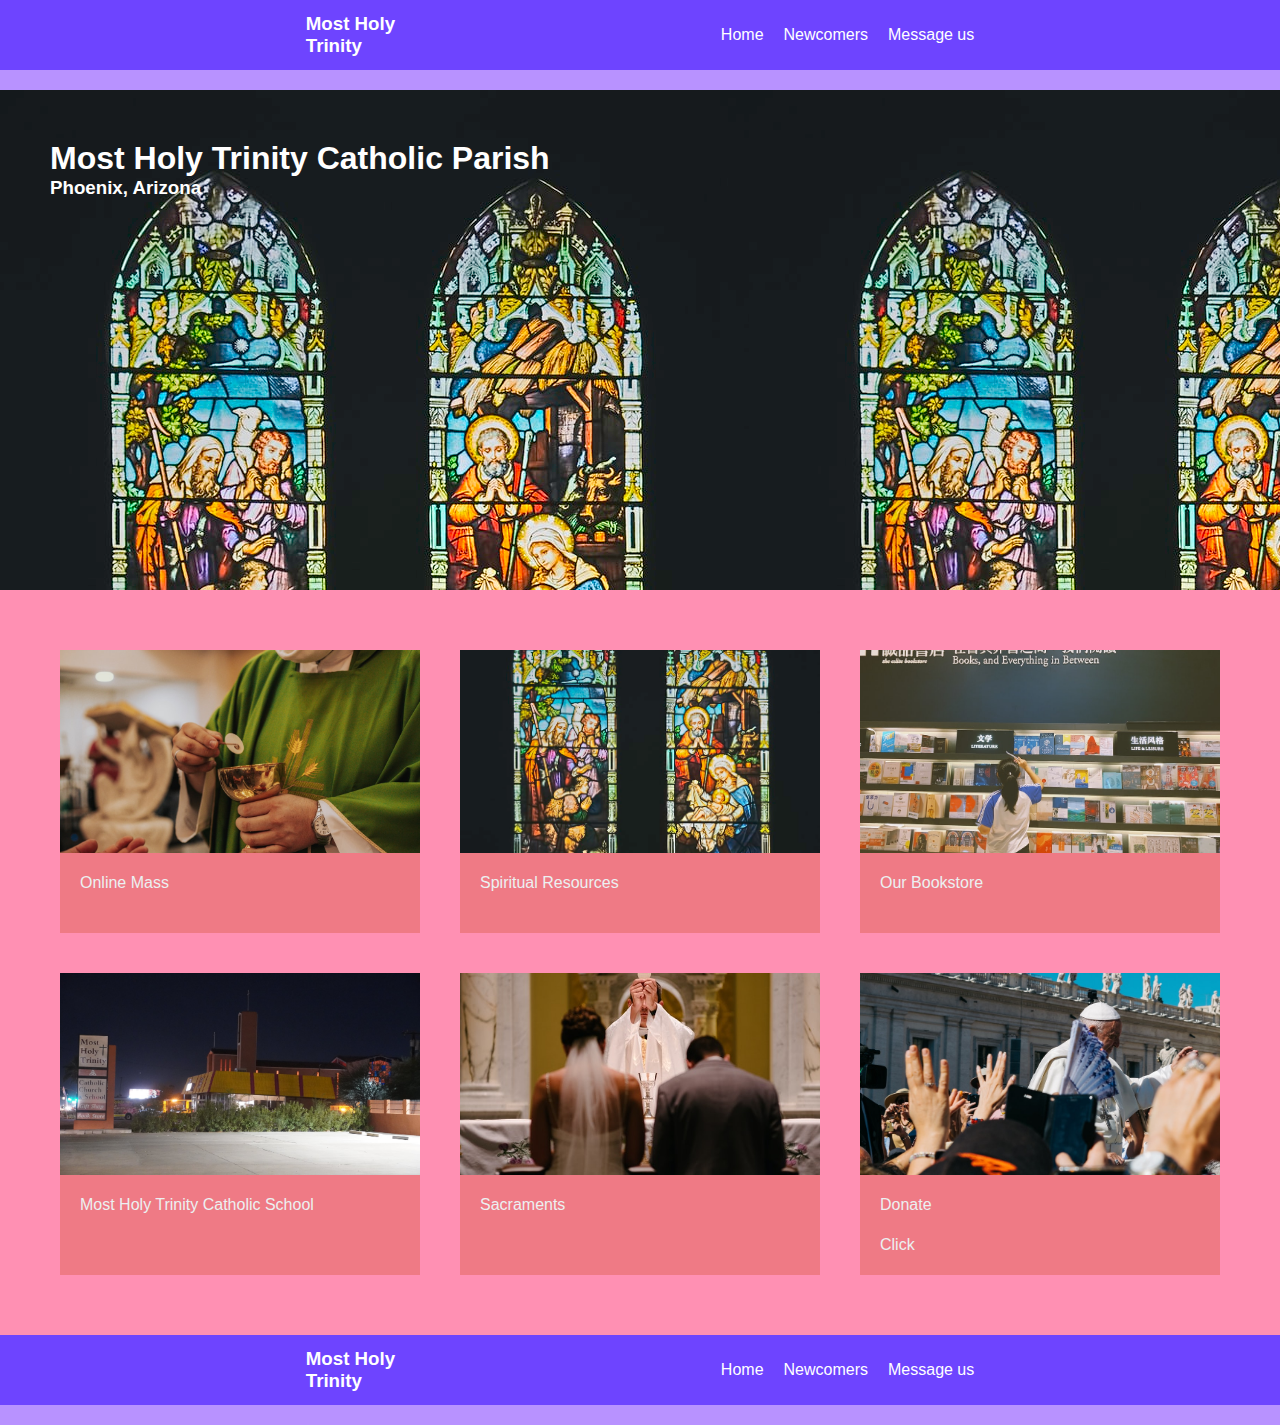
<file: index.html>
<!DOCTYPE html>
<html>
<head>
<link rel="stylesheet" href="setup.css" type="text/css">
<script
src="https://code.jquery.com/jquery-3.5.1.min.js"
integrity="sha256-9/aliU8dGd2tb6OSsuzixeV4y/faTqgFtohetphbbj0="
crossorigin="anonymous"></script>
<script src="home.js"></script>
</head>

<body>
    <header>
        <div class="left-nav">
        <h3><a href="index.html">Most Holy <br>Trinity</a></h3>
        
        </div>


        <div class="middle-nav">
            <ul>
                <li><a href="index.html">Home</a></li>
                <li><a href="Newcomers.html">Newcomers</a></li>
                <li><a href="Message.html">Message us</a></li>
            </ul>

        </div>

        
    </header>

    <div class="middleDiv">
        <h1>Most Holy Trinity Catholic Parish</h1>
        <h3>Phoenix, Arizona</h3>
    </div>

    <div class="boxesdiv">
        <section class="cards">
            <div class="card" id="onlinemass">
                <div class="card_image-container">
                    <img src="./images/onlinemass.jpg" alt="beach"/>
                </div>
    
                <div class="card_content">
                    <p class="card_title text--medium" id="masstext">
                        Online Mass
                    </p>    
                    <div class="card_info">
                        <p class="text--medium" id="massmedium"></p>
    
                    </div>
                </div>
            </div>
    
            <div class="card" id="spiritualresources">
                <div class="card_image-container">
                    <img src="./images/spiritual resources.jpg" alt="beach"/>
                </div>
    
                <div class="card_content">
                    <p class="card_title text--medium" id="spiritualtext">
                        Spiritual Resources
                    </p>    
                    <div class="card_info">
                        <p class="text--medium" id="spiritualmedium"></p>
    
                    </div>
                </div>
            </div>
    
            <div class="card" id="ourbookstore">
                <div class="card_image-container">
                    <img src="./images/virgen.jpg" alt="beach"/>
                </div>
    
                <div class="card_content">
                    <p class="card_title text--medium" id="ourbookstoretext">
                        Our Bookstore
                    </p>    
                    <div class="card_info">
                        <p class="text--medium" id="ourbookstoremedium"></p>
    
                    </div>
                </div>
            </div>
    
            <div class="card" id="mostholytrinitycatholicschool">
                <div class="card_image-container">
                    <img src="./images/catholicschool.jpg" alt="catholic school photo"/>
                </div>
    
                <div class="card_content">
                    <p class="card_title text--medium" id="mostholytext">
                        Most Holy Trinity Catholic School
                    </p>    
                    <div class="card_info">
                        <p class="text--medium" id="mostholymedium"></p>
    
                    </div>
                </div>
            </div>
    
            <div class="card" id="sacraments">
                <div class="card_image-container">
                    <img src="./images/Sacraments.jpg" alt="beach"/>
                </div>
    
                <div class="card_content">
                    <p class="card_title text--medium" id="sacramentstext">
                        Sacraments
                    </p>    
                    <div class="card_info">
                        <p class="text--medium" id="sacramentsmedium"></p>
    
                    </div>
                </div>
            </div>
    
            <div class="card" id="donate">
                <div class="card_image-container">
                    <img src="./images/Give.jpg" alt="beach"/>
                </div>
    
                <div class="card_content">
                    <p class="card_title text--medium" id="donatetext">
                        Donate
                    </p>    
                    <div class="card_info">
                        <p class="text--medium" id="donatemedium">Click</p>
                        
    
                    </div>
                </div>
            </div>
    
       

    </div>

    <footer>
        <div class="left-nav">
            <h3><a href="index.html">Most Holy <br>Trinity</a></h3>
            </div>
    
    
            <div class="middle-nav">
                <ul>
                    <li><a href="index.html">Home</a></li>
                    <li><a href="Newcomers.html">Newcomers</a></li>
                    <li><a href="Message.html">Message us</a></li>
                </ul>
    
            </div>
    
           
    </footer>
    
</body>

</html>
</file>
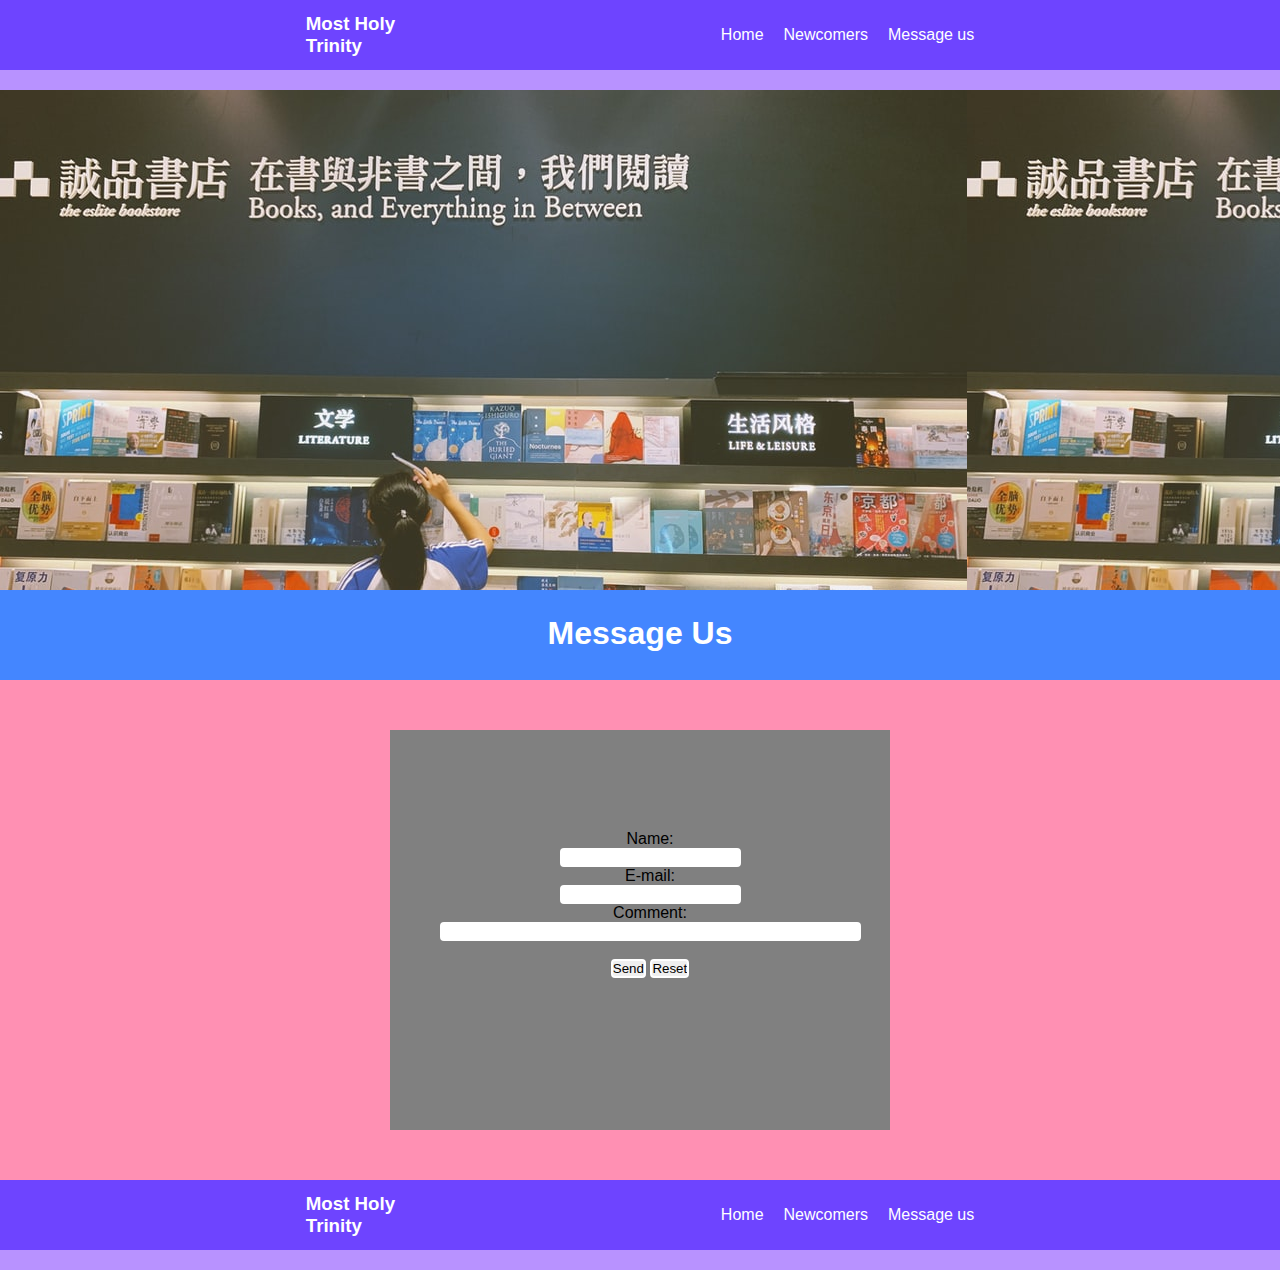
<file: Message.html>
<!DOCTYPE html>
<html>
<head>
<link rel="stylesheet" href="setup.css" type="text/css">
<link rel="stylesheet" href="newcomers.css" type="text/css">
<script
  src="https://code.jquery.com/jquery-3.5.1.min.js"
  integrity="sha256-9/aliU8dGd2tb6OSsuzixeV4y/faTqgFtohetphbbj0="
  crossorigin="anonymous"></script>
  <script src="newcomers.js" ></script>
</head>

<body>
    <header>
        <div class="left-nav">
        <h3><a href="index.html">Most Holy <br>Trinity</a></h3>
       
        </div>


        <div class="middle-nav">
            <ul>
                <li><a href="index.html">Home</a></li>
                <li><a href="Newcomers.html">Newcomers</a></li>
                <li>Message us</li>
            </ul>

        </div>

    </header>
    <div class="middleDivMessage">
        
    </div>
    <div class="newcomers-header">
        <h1>Message Us</h1>
    </div>

  
    <div class="boxesdiv1">
        <div class="miwwleBox">

        <form action="mailto:someone@example.com" method="post" enctype="text/plain">
            Name:<br>
            <input type="text" name="name"><br>
            E-mail:<br>
            <input type="text" name="mail"><br>
            Comment:<br>
            <input type="text" name="comment" size="50"><br><br>
            <input type="submit" value="Send">
            <input type="reset" value="Reset">
            </form> 
        </div>
    </div>

    <div class="textBox">
        <h1 class="title"></h1>
        <p class="titletext"></p>
    </div>

    <footer>
        <div class="left-nav">
            <h3><a href="index.html">Most Holy <br>Trinity</a></h3>
            </div>
    
    
            <div class="middle-nav">
                <ul>
                    <li><a href="index.html">Home</a></li>
                    <li><a href="Newcomers.html">Newcomers</a></li>
                    <li><a href="Message.html">Message us</a></li>
                </ul>
    
            </div>
    
           
    </footer>
    
</body>

</html>
</file>
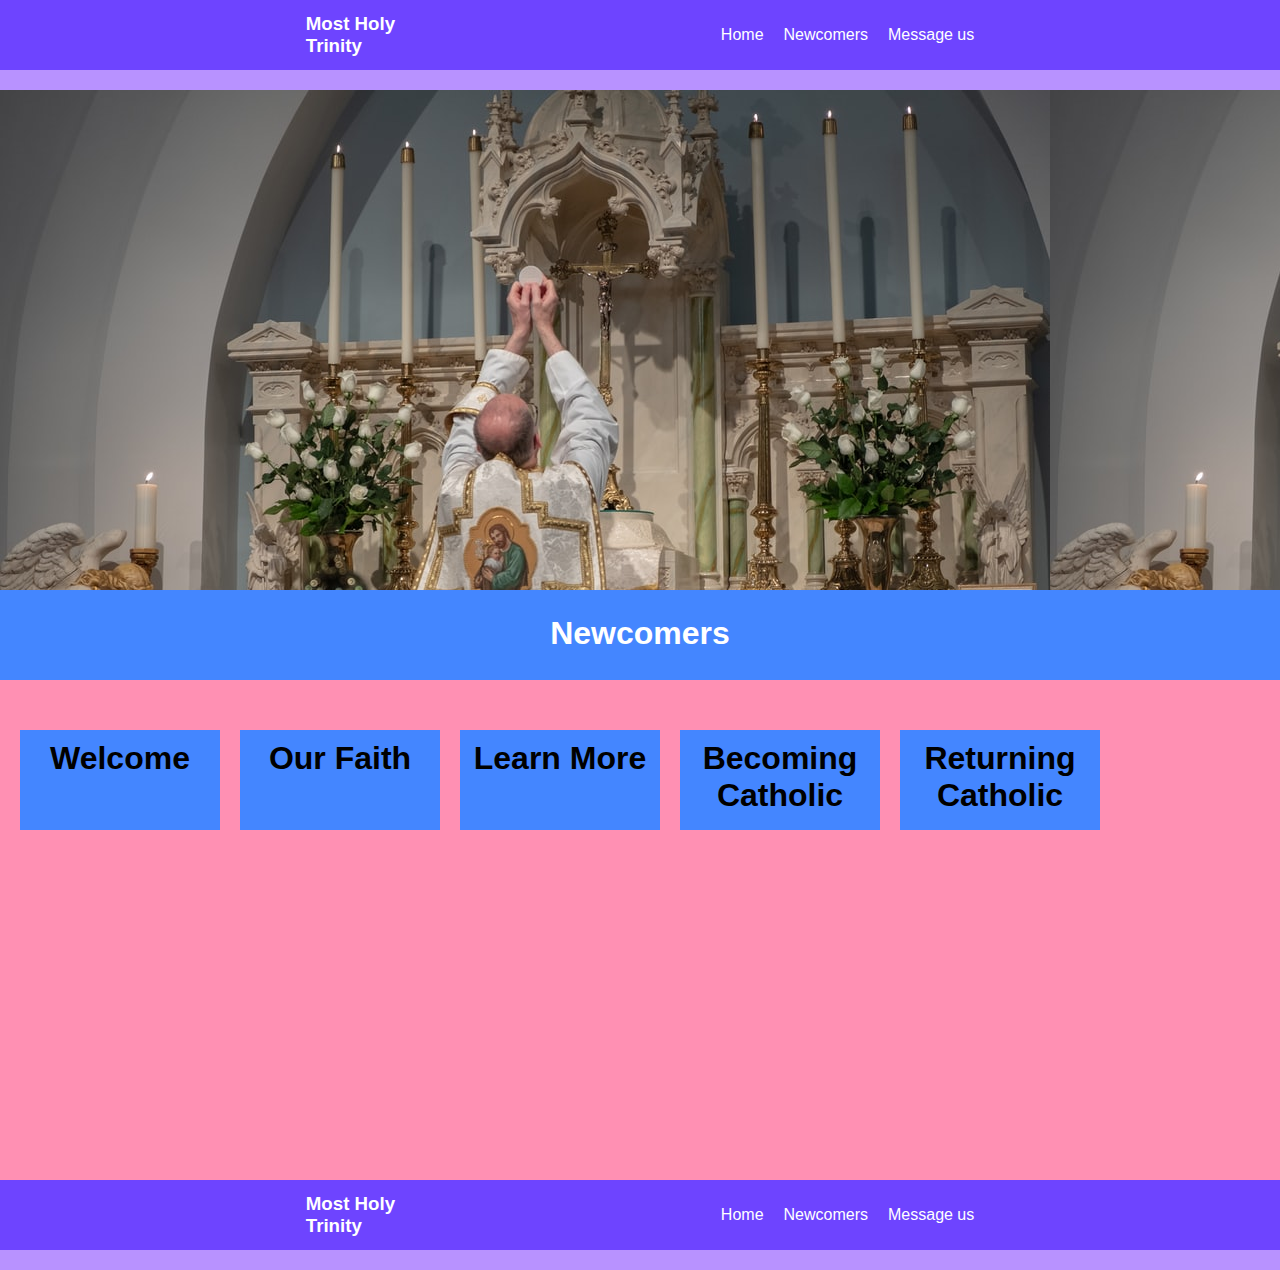
<file: Newcomers.html>
<!DOCTYPE html>
<html>
<head>
<link rel="stylesheet" href="setup.css" type="text/css">
<link rel="stylesheet" href="newcomers.css" type="text/css">
<script
  src="https://code.jquery.com/jquery-3.5.1.min.js"
  integrity="sha256-9/aliU8dGd2tb6OSsuzixeV4y/faTqgFtohetphbbj0="
  crossorigin="anonymous"></script>
  <script src="newcomers.js" ></script>
</head>

<body>
    <header>
        <div class="left-nav">
        <h3><a href="index.html">Most Holy <br>Trinity</a></h3>
        
        </div>


        <div class="middle-nav">
            <ul>
                <li><a href="index.html">Home</a></li>
                <li><a href="Newcomers.html">Newcomers</a></li>
                <li><a href="Message.html">Message us</a></li>            </ul>

        </div>

        
    </header>
    <div class="middleDivNew">
        
    </div>
    <div class="newcomers-header">
        <h1>Newcomers</h1>
    </div>

  
    <div class="boxesdiv1">
        <div class="pathboxes" id="welcome">
            <h1>Welcome</h1>
        </div>
        <div class="pathboxes" id="ourfaith">
            <h1>Our Faith</h1>
        </div>
        <div class="pathboxes" id="learnmore">
            <h1>Learn More</h1>
        </div>
        <div class="pathboxes" id="becomingcatholic">
            <h1>Becoming Catholic</h1>
        </div>
        <div class="pathboxes" id="returningcatholic">
            <h1>Returning Catholic</h1>
        </div>
    
       <div class="boxtext">

       </div>

    </div>

    <div class="textBox">
        <h1 class="title"></h1>
        <p class="titletext"></p>
    </div>

    <footer>
        <div class="left-nav">
            <h3><a href="index.html">Most Holy <br>Trinity</a></h3>
            </div>
    
    
            <div class="middle-nav">
                <ul>
                    <li><a href="index.html">Home</a></li>
                    <li><a href="Newcomers.html">Newcomers</a></li>
                    <li><a href="Message.html">Message us</a></li>
                </ul>
    
            </div>
    
           
    </footer>
    
</body>

</html>
</file>
<file: setup.css>
.left-nav{
    display: flex;
    align-items: center;
   
}
form{
    padding-left: 20px;
   box-shadow: none;
}
.searshbar{
    border: none;
    box-shadow: none;
    background-color: rgb(250, 250, 250);
    border-radius: 5px;
    height: 34px;
}
.boxesdiv a{
    background-color: black;
}
header{
    display: flex;
    align-items: center;
    justify-content: space-evenly;
    background-color: #6E44FF;
    border-bottom:20px solid #B892FF ;
    height: 90px;
    color: white;
}
footer{
    display: flex;
    align-items: center;
    justify-content: space-evenly;
    background-color: #6E44FF;
    border-bottom:20px solid #B892FF ;
    height: 90px;
    color: white;
}
a{
    text-decoration: none;
    color: white;
    cursor: pointer;
}
a:hover{
  background-color: #383032;
  
}

ul{
    list-style: none;
    display: flex;
    align-items: center;
}
li{
    padding-left: 20px;

}
.middleDiv{
    background-image: url('./images/spiritual\ resources.jpg');
    
}
body{
    background-color: #FFC2E2;
}
*{
    margin: 0;
    padding: 0;
    box-sizing: border-box;
    font-family: 'Fira Sans', sans-serif;

}
.middleDiv{
    background-color: white;
    height: 500px;
    width: 100%;
    padding: 50px 50px;
    color: white;
}

.middleDiv h1{
    color: white;
}

.boxesdiv{
    background-color: #FF90B3;
    height: auto;
    width: 100%;
    display: grid;
    grid-template-columns: repeat(auto-fit, minmax(320px, 1fr));
    grid-template-rows: minmax(200px, 1fr);
    padding-top: 50px;
    
}
.boxitem{
    height: 150px;
    width: 225px;
    
   
}

#bookstore{
    background-image: url('./images/virgen.jpg');
    background-size: cover;
}
.container{
    text-align: center;
    height: 175px;
}
.boxesdiv{
    display: grid;
    grid-template-columns: 1fr repeat(12, minmax(auto, 60px)) 1fr;
    grid-gap: 40px;
    padding: 60px 0;
}

.text--medium{
    font-family: 'Open Sans', sans-serif;
    font-size: 16px;
    line-height: 20px;
    font-weight: 400;
    color: #ecf0f1;

}

.cards{
    /*starts on second column, first is whitespcace*/
    grid-column: 2 / span 12 ;
    display: grid;
    grid-template-columns:  repeat(12, minmax(auto, 60px)) ;
    grid-gap: 40px;

}

.card{
    grid-column-end: span 4;
    display: flex;
    flex-direction: column;
    background-color: #EF7A85;
    cursor: pointer;
    transition: all 0.3s ease 0s;
}
.card:hover{
    transform: translateY(-7px);
}

.card_image-container{
   width: 100%;
   padding-top: 56.25%; 
   overflow: hidden;
   position: relative;
}

.card_image-container img {
    width: 100%;
    position: absolute;
    top: 50%;
    left: 50%;
    transform: translate(-50%, -50%);
}

.card_content{
    padding: 20px;
}
.card_title{
    margin-bottom: 20px;
}

.card_info{
    display: flex;
    align-self: end;
    align-items: center;
}

.card_price{
    /*because we are using flex it moves to right */
    margin-left: auto;
    padding: 5px 20px;
    background-color: #383032;
    border-radius: 20px;
}
@media only screen and (max-width: 1000px) {
    .card{
        grid-column-end: span 6;
    }
}

@media only screen and (max-width: 700px) {
    main {
        grid-gap:20px;
    }
    .card{
        grid-column-end: span 12;
    }
}
@media only screen and (max-width: 500px) {
    main {
        grid-template-columns: 10px repeat(6, 1fr) 10px ;
        grid-gap:10px;
    }
    .cards{
       grid-column: 2 / span 6;
       grid-template-columns: repeat(6,1fr); 
       grid-gap: 20px;
    }
    .card{
        grid-column-end: span 6;
    }
    .boxesdiv{
        align-items: center;
    }
}
</file>
<file: newcomers.css>
.newcomers-header{
    padding-top: 25px;
    text-align: center;
    background-color: #4486ff;
    height: 90px;
    color: white;
}
.pathboxes{
    background-color: #4486ff;
    margin-left: 20px;
    height: 100px;
    width:200px;
    text-align: center;
    padding-top: 10px;
    margin-bottom: 20px;
}
.boxesdiv1{
    background-color: #FF90B3;
    height: 200px;
    width: 100%;
    display: flex;
    text-align: center;
    padding-top: 50px;
    
}
.textBox{
    height: 300px;
    width: 100%;
    background-color: #FF90B3;
}
.pathboxes{
    cursor: pointer;
}
footer{
    bottom: 0px;
    width: 100%;
   
}
.miwwleBox{
    width: 500px;
    height: 400px;
    background-color: grey;
    text-align: center;
    display:flex;
    justify-content: center;
    margin: auto;
    padding-top: 100px;
}
input{
    border: 2px solid white;
    border-radius: 4px;
  }
  .middleDivNew{
    background-image: url('./images/thebody.jpg');
    height: 500px;
    width: 100%;
    
  }
  .middleDivMessage{
    background-image: url('./images/virgen.jpg');
    height: 500px;
    width: 100%;
    
  }
</file>
